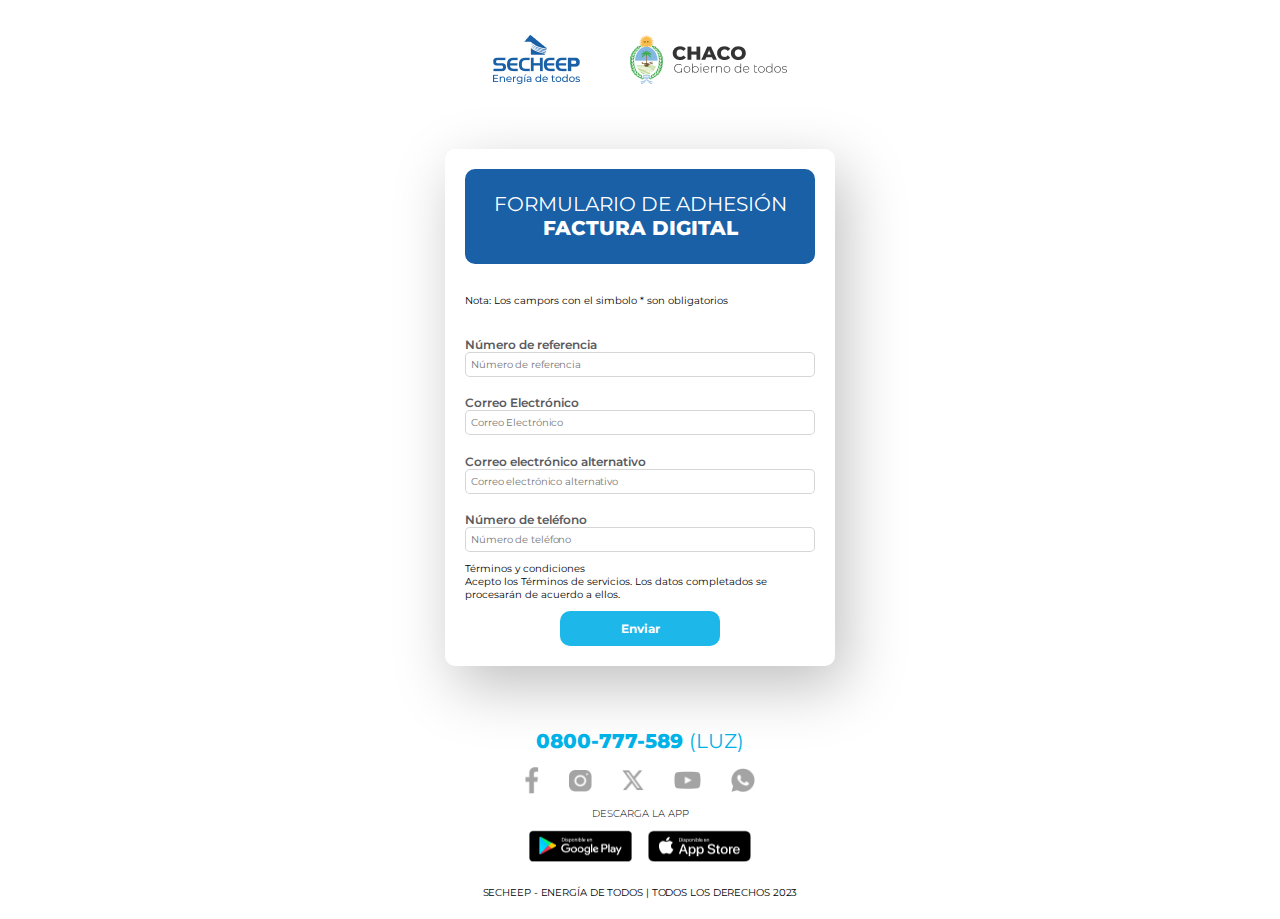
<file: index.html>
<!DOCTYPE html>
<html lang="en">
<head>
    <meta charset="UTF-8">
    <meta name="viewport" content="width=device-width, initial-scale=1.0">
    <link rel="icon" type="image/x-icon" href="assets/img/fav.png">

    <!--Libreria CSS-->
    <link rel="stylesheet" href="css/normalize.css" type="text/css">
    <link rel="stylesheet" href="css/style.css" type="text/css">
    <!--Tipografia-->
    <link rel="preconnect" href="https://fonts.googleapis.com">
    <link rel="preconnect" href="https://fonts.gstatic.com" crossorigin>
    <link href="https://fonts.googleapis.com/css2?family=Montserrat:wght@400;600;700;800&display=swap" rel="stylesheet">
    <title>Adhesión Factura Electrónica</title>
</head>
<body>
    <!--HEADER-->
    <nav>
        <img src="assets/img/Logos.png" alt="logo">
    </nav>

    <!--FORM-->
    <div class="formulario">
        <div class="formulario-box">
            <div class="title-form">
                <h1 class="blanco"><span class="light">Formulario de adhesión</span><br>Factura Digital</h1>
            </div>
            <p class="nota">Nota: Los campors con el simbolo * son obligatorios</p>
            <form action="">
                <label for="nref">Número de referencia</label>
                <input class="campo" type="number" id="nref" name="nref" placeholder="Número de referencia"><br>
                <label for="mail1">Correo Electrónico</label>
                <input class="campo" type="email" id="mail1" name="nref" placeholder="Correo Electrónico"><br>
                <label for="mail2">Correo electrónico alternativo</label>
                <input class="campo" type="email" id="nref" name="mail2" placeholder="Correo electrónico alternativo"><br>
                <label for="tel">Número de teléfono</label>
                <input class="campo" type="tel" id="nref" name="tel" placeholder="Número de teléfono">
                <p class="nota">Términos y condiciones<br>
                Acepto los Términos de servicios. Los datos completados se procesarán de acuerdo a ellos.</p>
                <button class="boton-text" name="submit" type="submit" id="contact-submit" data-submit="...Enviando">Enviar</button>
            </form>
        </div>
    </div>

    <!--FOOTER-->
    <footer>
        <h1 class="celeste">0800-777-589 <span class="light">(Luz)</span></h1>
        <div class="icons">
            <a href=""><img class="face" src="assets/img/facebookicon.png" alt="facebook"></a>
            <a href=""><img class="insta" src="assets/img/instagramicon.png" href="#" alt="instagram"></a>
            <a href=""><img class="x" src="assets/img/xicon.png" href="#" alt="x"></a>
            <a href=""><img class="ytube" src="assets/img/youtubeicon.png" href="#" alt="youtube"></a>
            <a href=""><img class="what" src="assets/img/whatsappicon.png" href="#" alt="whatsapp"></a>
        </div>
        <p class="descarga-app">DESCARGA LA APP</p>
        <div class="descarga-app_icon">
            <a href=""><img class="googleicon" src="assets/img/GoogleBadge.png" alt=""></a>
            <a href=""><img class="apple-icon" src="assets/img/AppleBadge.png" alt=""></a>                        
        </div>
    </footer>
    <h3>SECHEEP - Energía de todos | Todos los derechos 2023</h3>
</body>
</html>
</file>
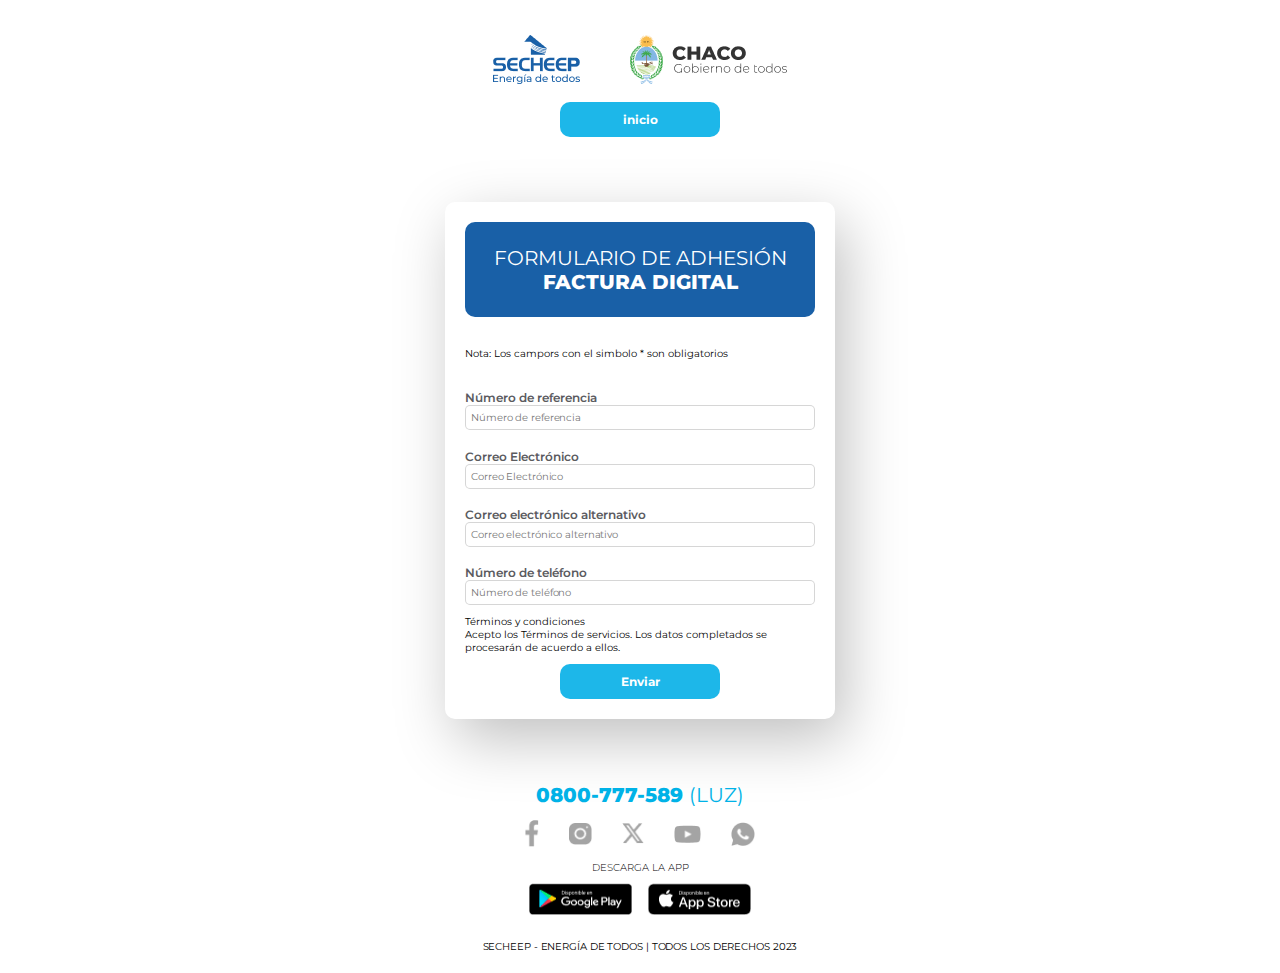
<file: adhesion_a_factura.html>
<!DOCTYPE html>
<html lang="en">
<head>
    <meta charset="UTF-8">
    <meta name="viewport" content="width=device-width, initial-scale=1.0">
    <link rel="icon" type="image/x-icon" href="assets/img/fav.png">

    <!--Libreria CSS-->
    <link rel="stylesheet" href="css/normalize.css" type="text/css">
    <link rel="stylesheet" href="css/style.css" type="text/css">
    <!--Tipografia-->
    <link rel="preconnect" href="https://fonts.googleapis.com">
    <link rel="preconnect" href="https://fonts.gstatic.com" crossorigin>
    <link href="https://fonts.googleapis.com/css2?family=Montserrat:wght@400;600;700;800&display=swap" rel="stylesheet">
    <title>Adhesión Factura Electrónica</title>
</head>
<body>
    <!--HEADER-->
    <nav>
        <img src="assets/img/Logos.png" alt="logo"><br>
        <a href="index.html"><button class="boton-text" name="submit" type="submit" id="contact-submit" data-submit="...Enviando">inicio</button></a>
    </nav>

    <!--FORM-->
    <div class="formulario">
        <div class="formulario-box">
            <div class="title-form">
                <h1 class="blanco"><span class="light">Formulario de adhesión</span><br>Factura Digital</h1>
            </div>
            <p class="nota">Nota: Los campors con el simbolo * son obligatorios</p>
            <form action="">
                <label for="nref">Número de referencia</label>
                <input class="campo" type="number" id="nref" name="nref" placeholder="Número de referencia"><br>
                <label for="mail1">Correo Electrónico</label>
                <input class="campo" type="email" id="mail1" name="nref" placeholder="Correo Electrónico"><br>
                <label for="mail2">Correo electrónico alternativo</label>
                <input class="campo" type="email" id="nref" name="mail2" placeholder="Correo electrónico alternativo"><br>
                <label for="tel">Número de teléfono</label>
                <input class="campo" type="tel" id="nref" name="tel" placeholder="Número de teléfono">
                <p class="nota">Términos y condiciones<br>
                Acepto los Términos de servicios. Los datos completados se procesarán de acuerdo a ellos.</p>
                <button class="boton-text" name="submit" type="submit" id="contact-submit" data-submit="...Enviando">Enviar</button>
            </form>
        </div>
    </div>

    <!--FOOTER-->
    <footer>
        <h1 class="celeste">0800-777-589 <span class="light">(Luz)</span></h1>
        <div class="icons">
            <a href=""><img class="face" src="assets/img/facebookicon.png" alt="facebook"></a>
            <a href=""><img class="insta" src="assets/img/instagramicon.png" href="#" alt="instagram"></a>
            <a href=""><img class="x" src="assets/img/xicon.png" href="#" alt="x"></a>
            <a href=""><img class="ytube" src="assets/img/youtubeicon.png" href="#" alt="youtube"></a>
            <a href=""><img class="what" src="assets/img/whatsappicon.png" href="#" alt="whatsapp"></a>
        </div>
        <p class="descarga-app">DESCARGA LA APP</p>
        <div class="descarga-app_icon">
            <a href=""><img class="googleicon" src="assets/img/GoogleBadge.png" alt=""></a>
            <a href=""><img class="apple-icon" src="assets/img/AppleBadge.png" alt=""></a>                        
        </div>
    </footer>
    <h3>SECHEEP - Energía de todos | Todos los derechos 2023</h3>
</body>
</html>
</file>
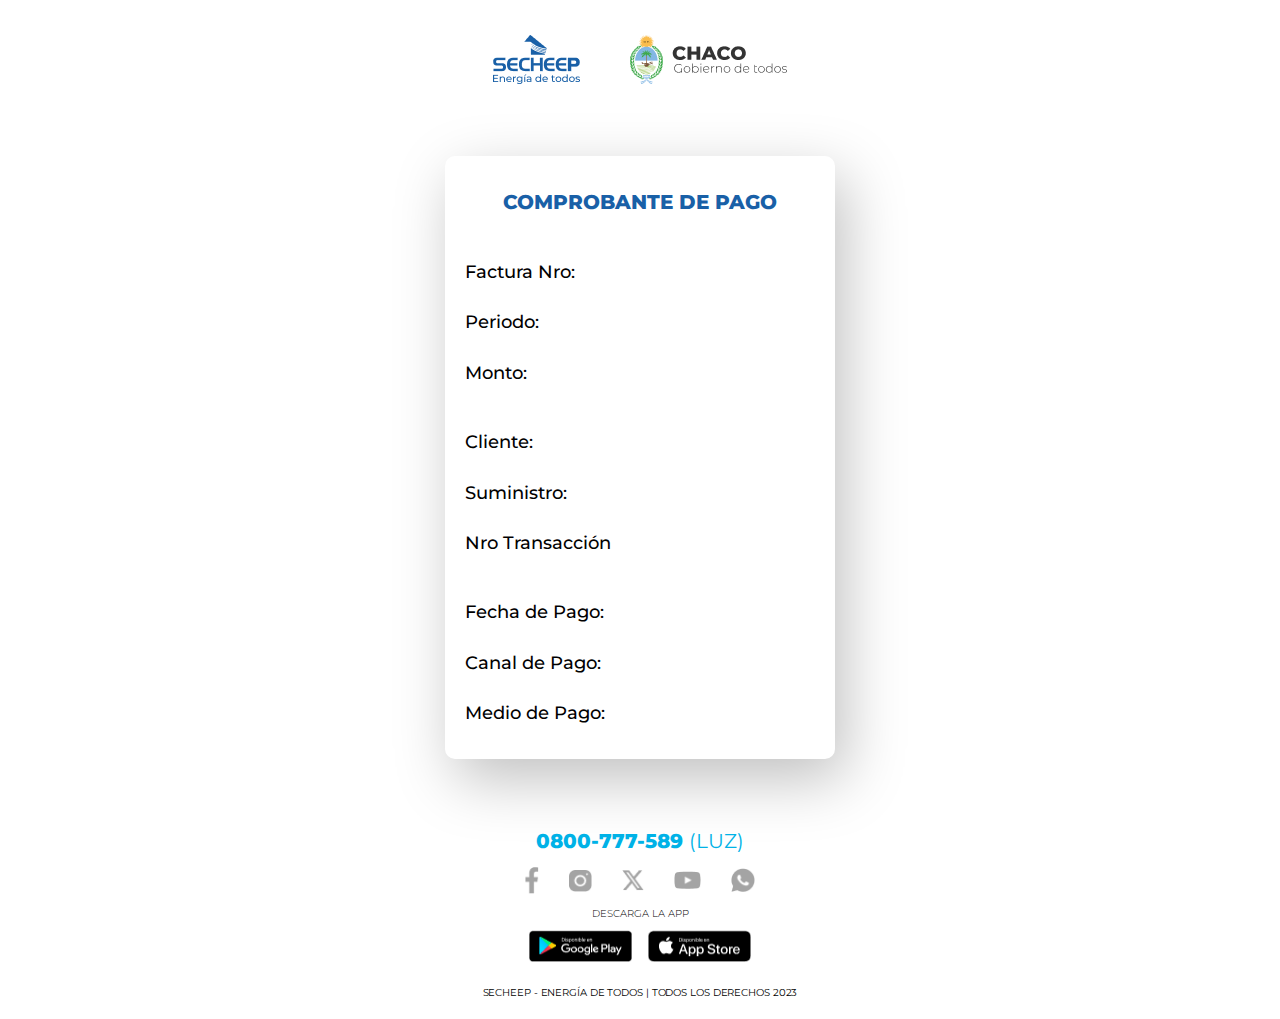
<file: comprobante-de-pago.html>
<!DOCTYPE html>
<html lang="en">
<head>
    <meta charset="UTF-8">
    <meta name="viewport" content="width=device-width, initial-scale=1.0">
    <link rel="icon" type="image/x-icon" href="assets/img/fav.png">
    <!--Libreria CSS-->
    <link rel="stylesheet" href="css/normalize.css" type="text/css">
    <link rel="stylesheet" href="css/style.css" type="text/css">
    <!--Tipografia-->
    <link rel="preconnect" href="https://fonts.googleapis.com">
    <link rel="preconnect" href="https://fonts.gstatic.com" crossorigin>
    <link href="https://fonts.googleapis.com/css2?family=Montserrat:wght@400;600;700;800&display=swap" rel="stylesheet">
    <title>Secheep - Comprobante de pago</title>
</head>
<body>
    <!--HEADER-->
    <nav>
        <img src="assets/img/Logos.png" alt="logo">
    </nav>

    <!--FORM-->
    <div class="formulario comprobante">
        <div class="formulario-box">
            <h1 class="titulo_blue">comprobante de pago</h1>
            <div class="box_info">
                <h2>Factura Nro:</h2>
                <h2>Periodo:</h2>
                <h2>Monto:</h2>
                <br>
                <h2>Cliente:</h2>
                <h2>Suministro:</h2>
                <h2>Nro Transacción</h2>
                <br>
                <h2>Fecha de Pago:</h2>
                <h2>Canal de Pago:</h2>
                <h2>Medio de Pago:</h2>
            </div>
        </div>
    </div>

    <!--FOOTER-->
    <footer>
        <h1 class="celeste">0800-777-589 <span class="light">(Luz)</span></h1>
        <div class="icons">
            <a href=""><img class="face" src="assets/img/facebookicon.png" alt="facebook"></a>
            <a href=""><img class="insta" src="assets/img/instagramicon.png" href="#" alt="instagram"></a>
            <a href=""><img class="x" src="assets/img/xicon.png" href="#" alt="x"></a>
            <a href=""><img class="ytube" src="assets/img/youtubeicon.png" href="#" alt="youtube"></a>
            <a href=""><img class="what" src="assets/img/whatsappicon.png" href="#" alt="whatsapp"></a>
        </div>
        <p class="descarga-app">DESCARGA LA APP</p>
        <div class="descarga-app_icon">
            <a href=""><img class="googleicon" src="assets/img/GoogleBadge.png" alt=""></a>
            <a href=""><img class="apple-icon" src="assets/img/AppleBadge.png" alt=""></a>                        
        </div>
    </footer>
    <h3>SECHEEP - Energía de todos | Todos los derechos 2023</h3>
</body>
</html>
</file>
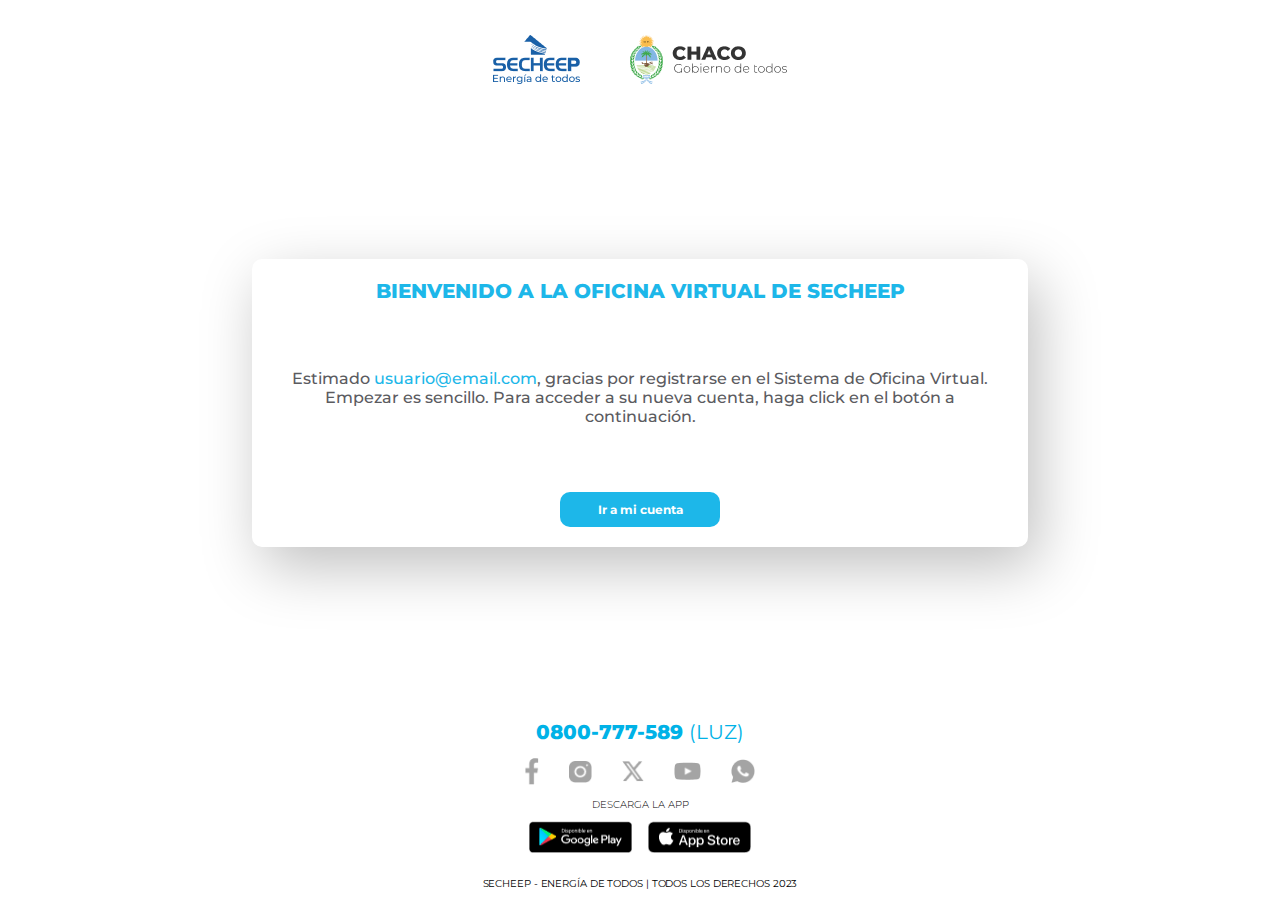
<file: confirmacion-registro.html>
<!DOCTYPE html>
<html lang="en">
<head>
    <meta charset="UTF-8">
    <meta name="viewport" content="width=device-width, initial-scale=1.0">
    <link rel="icon" type="image/x-icon" href="assets/img/fav.png">
    <!--Libreria CSS-->
    <link rel="stylesheet" href="css/normalize.css" type="text/css">
    <link rel="stylesheet" href="css/style.css" type="text/css">
    <!--Tipografia-->
    <link rel="preconnect" href="https://fonts.googleapis.com">
    <link rel="preconnect" href="https://fonts.gstatic.com" crossorigin>
    <link href="https://fonts.googleapis.com/css2?family=Montserrat:wght@400;600;700;800&display=swap" rel="stylesheet">
    <title>Secheep - Confirmación de Registro</title>
</head>
<body>
    <!--HEADER-->
    <nav>
        <img src="assets/img/Logos.png" alt="logo">
    </nav>

    <!--BANNER-->
    <div class="contenedor">
        <div class="banner">
            <div class="titulo">Bienvenido a la oficina virtual de secheep</div>
            <p class="info">Estimado <span class="colored-text">usuario@email.com</span>, gracias por registrarse en el Sistema 
                de Oficina Virtual. Empezar es sencillo. Para acceder a su nueva cuenta, haga click en el botón a continuación.</p>
            <button class="boton-text" name="submit" type="submit" id="contact-submit" data-submit="...Accediendo">Ir a mi cuenta</button>
        </div>
    </div>

    <!--FOOTER-->
    <footer>
        <h1 class="celeste">0800-777-589 <span class="light">(Luz)</span></h1>
        <div class="icons">
            <a href=""><img class="face" src="assets/img/facebookicon.png" alt="facebook"></a>
            <a href=""><img class="insta" src="assets/img/instagramicon.png" href="#" alt="instagram"></a>
            <a href=""><img class="x" src="assets/img/xicon.png" href="#" alt="x"></a>
            <a href=""><img class="ytube" src="assets/img/youtubeicon.png" href="#" alt="youtube"></a>
            <a href=""><img class="what" src="assets/img/whatsappicon.png" href="#" alt="whatsapp"></a>
        </div>
        <p class="descarga-app">DESCARGA LA APP</p>
        <div class="descarga-app_icon">
            <a href=""><img class="googleicon" src="assets/img/GoogleBadge.png" alt=""></a>
            <a href=""><img class="apple-icon" src="assets/img/AppleBadge.png" alt=""></a>                        
        </div>
    </footer>
    <h3>SECHEEP - Energía de todos | Todos los derechos 2023</h3>
</body>
</html>
</file>
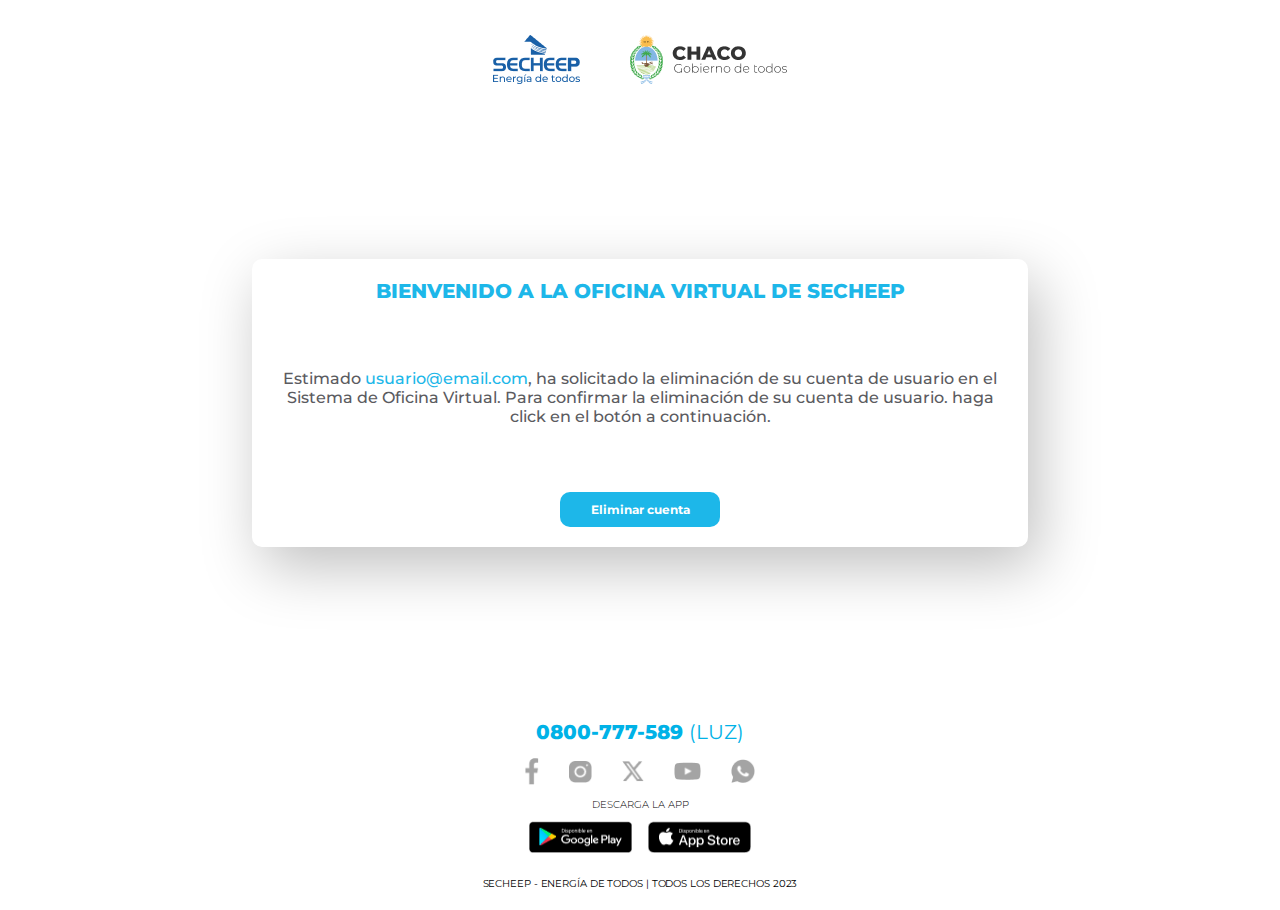
<file: eliminar-cuenta.html>
<!DOCTYPE html>
<html lang="en">
<head>
    <meta charset="UTF-8">
    <meta name="viewport" content="width=device-width, initial-scale=1.0">
    <link rel="icon" type="image/x-icon" href="assets/img/fav.png">
    <!--Libreria CSS-->
    <link rel="stylesheet" href="css/normalize.css" type="text/css">
    <link rel="stylesheet" href="css/style.css" type="text/css">
    <!--Tipografia-->
    <link rel="preconnect" href="https://fonts.googleapis.com">
    <link rel="preconnect" href="https://fonts.gstatic.com" crossorigin>
    <link href="https://fonts.googleapis.com/css2?family=Montserrat:wght@400;600;700;800&display=swap" rel="stylesheet">
    <title>Secheep - Eliminar Cuenta</title>
</head>
<body>
    <!--HEADER-->
    <nav>
        <img src="assets/img/Logos.png" alt="logo">
    </nav>

    <!--BANNER-->
    <div class="contenedor">
        <div class="banner">
            <div class="titulo">Bienvenido a la oficina virtual de secheep</div>
            <p class="info">Estimado <span class="colored-text">usuario@email.com</span>, ha solicitado la eliminación de su cuenta 
            de usuario en el Sistema de Oficina Virtual. Para confirmar la eliminación
             de su cuenta de usuario. haga click en el botón a continuación.</p>
            <button class="boton-text" name="submit" type="submit" id="contact-submit" data-submit="...Eliminando">Eliminar cuenta</button>
        </div>
    </div>

    <!--FOOTER-->
    <footer>
        <h1 class="celeste">0800-777-589 <span class="light">(Luz)</span></h1>
        <div class="icons">
            <a href=""><img class="face" src="assets/img/facebookicon.png" alt="facebook"></a>
            <a href=""><img class="insta" src="assets/img/instagramicon.png" href="#" alt="instagram"></a>
            <a href=""><img class="x" src="assets/img/xicon.png" href="#" alt="x"></a>
            <a href=""><img class="ytube" src="assets/img/youtubeicon.png" href="#" alt="youtube"></a>
            <a href=""><img class="what" src="assets/img/whatsappicon.png" href="#" alt="whatsapp"></a>
        </div>
        <p class="descarga-app">DESCARGA LA APP</p>
        <div class="descarga-app_icon">
            <a href=""><img class="googleicon" src="assets/img/GoogleBadge.png" alt=""></a>
            <a href=""><img class="apple-icon" src="assets/img/AppleBadge.png" alt=""></a>                        
        </div>
    </footer>
    <h3>SECHEEP - Energía de todos | Todos los derechos 2023</h3>
</body>
</html>
</file>
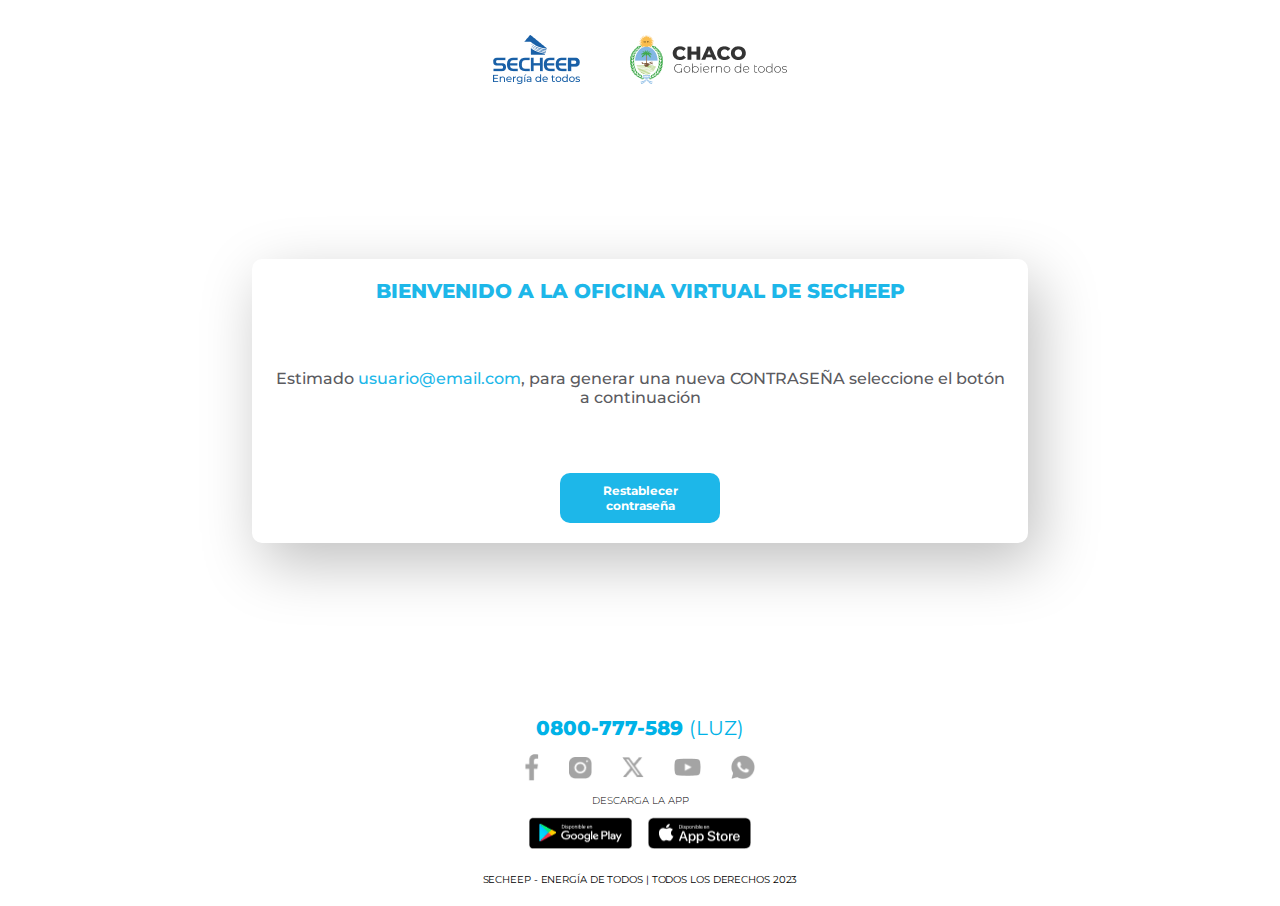
<file: restablecer-contrasena.html>
<!DOCTYPE html>
<html lang="en">
<head>
    <meta charset="UTF-8">
    <meta name="viewport" content="width=device-width, initial-scale=1.0">
    <link rel="icon" type="image/x-icon" href="assets/img/fav.png">
    <!--Libreria CSS-->
    <link rel="stylesheet" href="css/normalize.css" type="text/css">
    <link rel="stylesheet" href="css/style.css" type="text/css">
    <!--Tipografia-->
    <link rel="preconnect" href="https://fonts.googleapis.com">
    <link rel="preconnect" href="https://fonts.gstatic.com" crossorigin>
    <link href="https://fonts.googleapis.com/css2?family=Montserrat:wght@400;600;700;800&display=swap" rel="stylesheet">
    <title>Secheep - Restablecer contraseña</title>
    
</head>
<body>
    <!--HEADER-->
    <nav>
        <img src="assets/img/Logos.png" alt="logo">
    </nav>

    <!--BANNER-->
    <div class="contenedor">
        <div class="banner">
            <div class="titulo">Bienvenido a la oficina virtual de secheep</div>
            <p class="info">Estimado <span class="colored-text">usuario@email.com</span>, para generar una nueva CONTRASEÑA seleccione el botón a continuación</p>
            <button class="boton-text" name="submit" type="submit" id="contact-submit" data-submit="...Enviando">Restablecer contraseña</button>
        </div>
    </div>

    <!--FOOTER-->
    <footer>
        <h1 class="celeste">0800-777-589 <span class="light">(Luz)</span></h1>
        <div class="icons">
            <a href=""><img class="face" src="assets/img/facebookicon.png" alt="facebook"></a>
            <a href=""><img class="insta" src="assets/img/instagramicon.png" href="#" alt="instagram"></a>
            <a href=""><img class="x" src="assets/img/xicon.png" href="#" alt="x"></a>
            <a href=""><img class="ytube" src="assets/img/youtubeicon.png" href="#" alt="youtube"></a>
            <a href=""><img class="what" src="assets/img/whatsappicon.png" href="#" alt="whatsapp"></a>
        </div>
        <p class="descarga-app">DESCARGA LA APP</p>
        <div class="descarga-app_icon">
            <a href=""><img class="googleicon" src="assets/img/GoogleBadge.png" alt=""></a>
            <a href=""><img class="apple-icon" src="assets/img/AppleBadge.png" alt=""></a>                        
        </div>
    </footer>
    <h3>SECHEEP - Energía de todos | Todos los derechos 2023</h3>
</body>
</html>
</file>
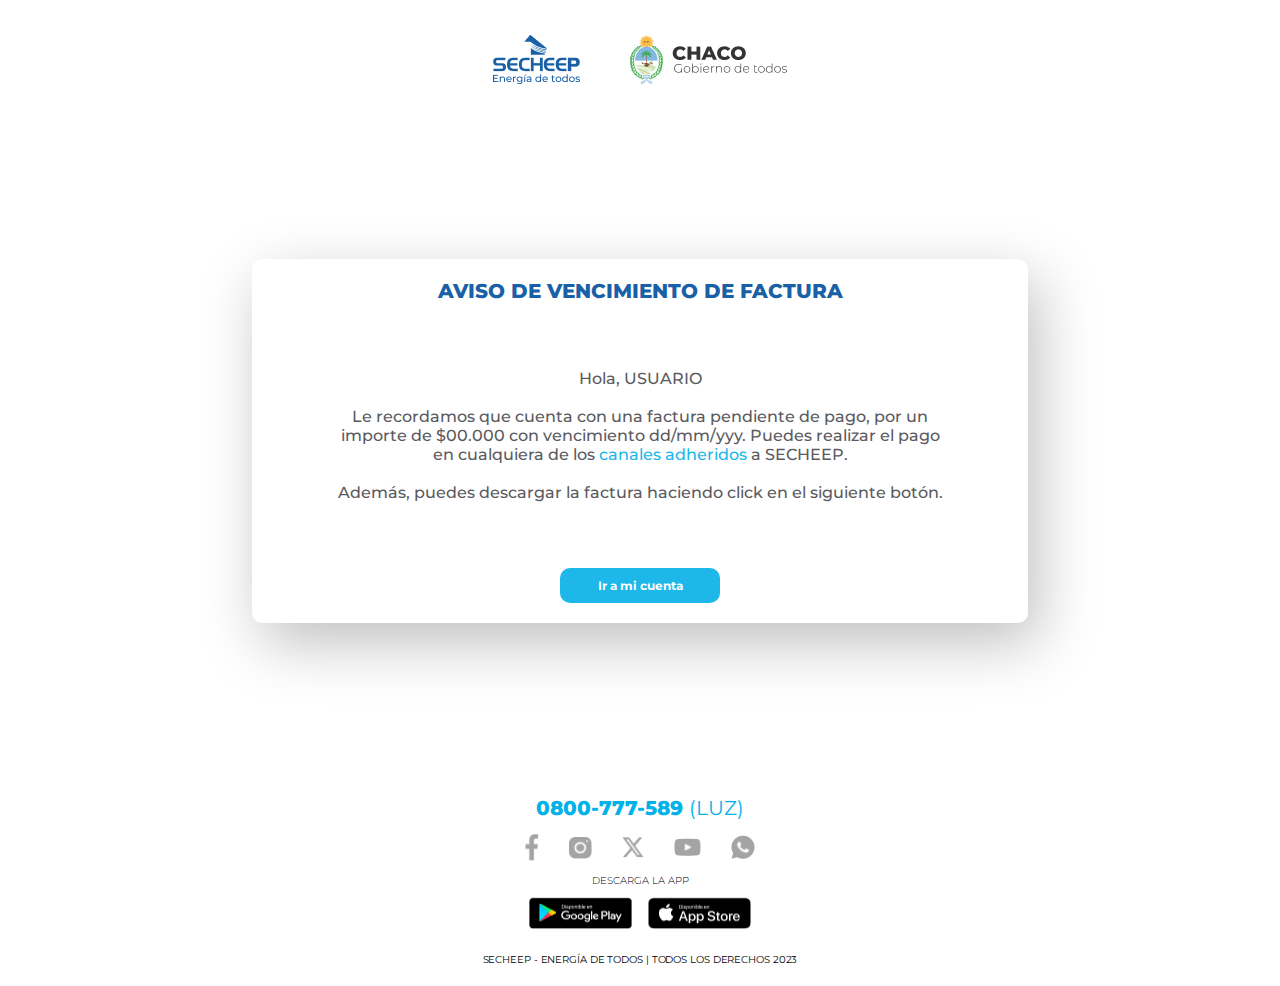
<file: vencimiento-de-factura.html>
<!DOCTYPE html>
<html lang="en">
<head>
    <meta charset="UTF-8">
    <meta name="viewport" content="width=device-width, initial-scale=1.0">
    <link rel="icon" type="image/x-icon" href="assets/img/fav.png">
    <!--Libreria CSS-->
    <link rel="stylesheet" href="css/normalize.css" type="text/css">
    <link rel="stylesheet" href="css/style.css" type="text/css">
    <!--Tipografia-->
    <link rel="preconnect" href="https://fonts.googleapis.com">
    <link rel="preconnect" href="https://fonts.gstatic.com" crossorigin>
    <link href="https://fonts.googleapis.com/css2?family=Montserrat:wght@400;600;700;800&display=swap" rel="stylesheet">
    <title>Secheep - Vencimiento</title>
</head>
<body>
    <!--HEADER-->
    <nav>
        <img src="assets/img/Logos.png" alt="logo">
    </nav>

    <!--BANNER-->
    <div class="contenedor">
        <div class="banner">
            <div class="titulo_blue">Aviso de vencimiento de factura</div>
            <p class="info">Hola, USUARIO<br>
                <br>
                Le recordamos que cuenta con una factura pendiente de pago, por un<br>
                importe de $00.000 con vencimiento dd/mm/yyy. Puedes realizar el pago<br>
                en cualquiera de los <span class="colored-text">canales adheridos</span> a SECHEEP.<br>
                <br>
                Además, puedes descargar la factura haciendo click en el siguiente botón.</p>
            <button class="boton-text" name="submit" type="submit" id="contact-submit" data-submit="...Accediendo">Ir a mi cuenta</button>
        </div>
    </div>

    <!--FOOTER-->
    <footer>
        <h1 class="celeste">0800-777-589 <span class="light">(Luz)</span></h1>
        <div class="icons">
            <a href=""><img class="face" src="assets/img/facebookicon.png" alt="facebook"></a>
            <a href=""><img class="insta" src="assets/img/instagramicon.png" href="#" alt="instagram"></a>
            <a href=""><img class="x" src="assets/img/xicon.png" href="#" alt="x"></a>
            <a href=""><img class="ytube" src="assets/img/youtubeicon.png" href="#" alt="youtube"></a>
            <a href=""><img class="what" src="assets/img/whatsappicon.png" href="#" alt="whatsapp"></a>
        </div>
        <p class="descarga-app">DESCARGA LA APP</p>
        <div class="descarga-app_icon">
            <a href=""><img class="googleicon" src="assets/img/GoogleBadge.png" alt=""></a>
            <a href=""><img class="apple-icon" src="assets/img/AppleBadge.png" alt=""></a>                        
        </div>
    </footer>
    <h3>SECHEEP - Energía de todos | Todos los derechos 2023</h3>
</body>
</html>
</file>
<file: css/style.css>
@import url('https://fonts.googleapis.com/css2?family=Montserrat:wght@400;500;600;700;800&display=swap');

:root {
    --skyblue: #1DB7E9; /*Titulos*/
    --blue: #1960A7; /*Titulo Secundario - Botón*/
    --darkblue: #103A75; /*Botón Hover*/
    --gray: #5B5B5F; /*Parrafos*/
    --lightgray: #A4A4A4; /*Textos secundarios*/
    --black: #000; /*Logos - Footer text*/
    --white: #FFF; /*Background*/
}

body {
    display: flex;
    width: 1440px;
    height: 1024px;
    padding: 6px 160px;
    flex-direction: column;
    justify-content: center;
    align-content: center;
}

@media (min-width: 768px) {
    body {
        width: auto;
        height: auto;
        padding: 10px 32px;
        justify-content: space-between;
        align-items: center;
    }
}

@media (min-width: 425px) {
    body {
        width: auto;
        height: auto;
        padding: 10px 16px;
        justify-content: space-between;
        align-items: center;
    }
}

/*Header*/
nav {
    display: flex;
    height: 97px;
    padding: 30px 413px;
    flex-direction: column;
    justify-content: space-between;
    align-items: center;
    flex-shrink: 0;
    align-self: stretch;
}

@media (max-width: 768px) {
    nav {
        height: auto;
        padding: 25px 238px 25px 238px;
        justify-content: center;
    }
}

@media (min-width: 425px) {
    nav {
        height: auto;
        padding: 25px 52px;
    }
}

img {    
    width: 293.917px;
    height: 49px;
    flex-shrink: 0;
}

@media (min-width: 768px) {
    img {
        height: 50px;
    }
}

@media (min-width: 425px) {
    img {
        height: auto;
    }
}

/*Formulario*/

.formulario {
    display: flex;
    padding: 10px 300px 10px 300px;
    justify-content: center;
    align-items: center;
    flex: 1 0 0;
    align-self: stretch;
}

@media (min-width: 768px) {
    .formulario {
        height: 495px;
        padding: 25px 100px 25px 100px;
        flex-shrink: 0;
    }
}

@media (min-width: 425px) {
    .formulario {
        height: 497px;
        padding: 50px 10px;
        flex-direction: column;
        gap: 20px;
        flex-shrink: 0;
    }
}

.formulario-box {
    display: flex;
    width: 450px;
    padding: 10px 66px;
    flex-direction: column;
    align-items: center;
    gap: 20px;
    border-radius: 10px;
    background: var(--white);
    box-shadow: 10px 20px 60px 0px rgba(0, 0, 0, 0.25);
}

@media (min-width: 768px) {
    .formulario-box {
        width: 500px;
        padding: 20px 30px;
        justify-content: center;
    }
}

@media (min-width: 425px) {
    .formulario-box {
        width: 350px;
        padding: 20px;
    }
}

.comprobante {
    padding: 100px 10px;
}


.title-form {
    display: flex;
    align-self: stretch;
    padding: 10px 50px;
    flex-direction: column;
    align-content: center;
    border-radius: 10px;
    background-color: var(--blue);
}

@media (min-width: 768px) {
    .title-form {
        padding: 10px 20px;
        justify-content: center;
    }
}

@media (min-width: 425px) {
    .title-form {
        padding: 10px 0px;
        align-self: stretch;
    }
}

.nota {
    color: var(--black);
    font-family: 'Montserrat', sans-serif;
    font-size: 10px;
    font-style: normal;
    font-weight: 400;
    line-height: normal;
    letter-spacing: -0.1px;
    align-self: stretch;
}

@media (min-width: 768px) {
    .nota {
        letter-spacing: 0px;
    }
}

form {
    display: flex;
    align-self: stretch;
    flex-direction: column;
    align-items: center;
}

label {
    align-self: stretch;
    color: var(--gray);
    font-family: 'montserrat', sans-serif;
    font-size: 16px;
    font-style: normal;
    font-weight: 600;
    line-height: normal;
}

@media (min-width: 768px) {
    label {
        font-size: 12px;
    }
}

@media (min-width: 425px) {
    label {
        font-size: 12px;
    }
}

input {
    display: flex;
    padding: 5px;
    justify-content: space-between;
    align-items: center;
    align-self: stretch;
    border-radius: 3px;
    border: 1px solid rgba(51, 51, 51, 0.20);
}

@media (min-width: 768px) {
    input {
        padding: 4px;
        border-radius: 5px;
    }
}

@media (min-width: 425px) {
    input {
      padding: 5px;
      border-radius: 8;  
    }
}

.campo {
    flex: 1 0 0;
    align-self: stretch;
    color: var(--gray);
    font-family: Montserrat;
    font-size: 10px;
    font-style: normal;
    font-weight: 400;
    line-height: normal;
    letter-spacing: -0.1px;
}

button {
    display: flex;
    width: 160px;
    padding: 10px 20px;
    justify-content: center;
    align-items: center;
    gap: 10px;
    border-radius: 10px;
    border:none;
    color: var(--white);
    background: var(--skyblue);
}

.boton-text {
    color: #FFF;
    text-align: center;
    font-family: Montserrat;
    font-size: 12px;
    font-style: normal;
    font-weight: 700;
    line-height: normal;
}

.blanco {
    color: var(--white);
    text-align: center;
}

h1 {
    font-family: 'Montserrat', sans-serif;
    font-weight: 800;
    font-size: 20px;
    text-transform: uppercase;
    line-height: 24px;
    padding: 0px;
    align-self: stretch;
}

h3 {
    color: var(--black);
    text-align: center;
    font-family: Montserrat;
    font-size: 10px;
    font-style: normal;
    font-weight: 400;
    line-height: normal;
    letter-spacing: -0.1px;
    text-transform: uppercase;
}

.light {
    font-weight: 400 !important;
    line-height: 24px;
}

p {
    font-family: 'Montserrat', sans-serif;
    font-weight: 300;
    font-size: 10px;
}

.parrafo-color {
    color: var(--skyblue);
}

/*Footer*/

footer {
    display: flex;
    height: 180px;
    padding: 10px 0px;
    flex-direction: column;
    justify-content: space-between;
    align-items: center;
    flex-shrink: 0;
    align-self: stretch;  
}

@media (min-width: 425px) {
    footer {
        height: auto;
    }
}

.celeste {
    align-self: stretch;
    color: #00B2E7;
    text-align: center;
    font-family: Montserrat;
    font-size: 20px;
    font-style: normal;
    font-weight: 800;
    line-height: 24px; /* 120% */
    text-transform: uppercase;
}

.icons {
    display: flex;
    width: 354px;
    justify-content: center;
    align-items: center;
    gap: 30px;
}

.face {
    width: 14.46px;
    height: 27px;
    flex-shrink: 0;
}

.insta {
    width: 23.438px;
    height: 23.438px;
    flex-shrink: 0;
}

.x {
    width: 21.989px;
    height: 20.64px;
    flex-shrink: 0;
}

.ytube {
    width: 27.004px;
    height: 18.011px;
    flex-shrink: 0;
}

.what {
    width: 24px;
    height: 24px;
    flex-shrink: 0;
}

.dascarga-app {
    text-align: center;
    font-size: 10px !important;
    font-family: 'Montserrat' sans-serif;
    font-style: normal;
    font-weight: 300 !important;
    line-height: normal;
    letter-spacing: -0.1px;
    text-transform: uppercase;
    color: var(--lightgray);
}

.descarga-app_icon {
    display: flex;
    width: 354px;
    justify-content: center;
    align-items: center;
    gap: 16px;
}

.googleicon {
    width: 102.957px;
    height: 32.174px;
    flex-shrink: 0;
}

.apple-icon {
    width: 102.957px;
    height: 32.174px;
    flex-shrink: 0;
}

/*COMIENZO DE ESTILOS PARA BANNER*/

.contenedor {
    display: flex;
    padding: 200px 192px;
    justify-content: center;
    align-items: center;
    flex: 1 0 0;
    align-self: stretch;
}

@media (min-width: 768px) {
    .contenedor {
        padding: 140px 17px;
    }
}

@media (min-width: 425px) {
    .contenedor {
        padding: 150px 15px;
    }
}

.banner {
    display: flex;
    width: 736px;
    padding: 20px 66px;
    flex-direction: column;
    justify-content: center;
    align-items: center;
    gap: 50px;
    border-radius: 10px;
    background: #FFF;
    box-shadow: 10px 20px 60px 0px rgba(0, 0, 0, 0.25);
}

@media (min-width: 768px) {
    .banner {
        padding: 20px 66px;
        gap: 50px;
        align-self: stretch;
    }
}

@media (min-width: 425px) {
    .banner {
        padding: 20px;
    }
}

.titulo {
    font-family: 'montserrat', sans-serif;
    font-size: 20px;
    font-style: normal;
    font-weight: 800;
    line-height: 24px;
    text-transform: uppercase;
    text-align: center;
    align-self: stretch;
    color: var(--skyblue);
}

.titulo_blue {
    font-family: 'montserrat', sans-serif;
    font-size: 20px;
    font-style: normal;
    font-weight: 800;
    line-height: 24px;
    text-transform: uppercase;
    text-align: center;
    align-self: stretch;
    color: var(--blue);
}

@media (min-width: 425px) {
    .titulo {
        font-size: 20px;
    }
}

.colored-text {
    color: var(--skyblue);
}

.info {
    font-family: 'montserrat', sans-serif;
    font-size: 16px;
    font-style: normal;
    font-weight: 500;
    line-height: normal;
    text-align: center;
    color: var(--gray);
    align-self: stretch;
}

@media (min-width: 768px) {
    .info {
        font-size: 14px;
    }
}

@media (min-width: 425px) {
    .info {
        font-size: 16px;
    } 
}

.datos {
    font-family: 'Montserrat', sans-serif;
    font-size: 18px;
    font-weight: 500;
    font-style: normal;
    align-self: stretch;
}

h2 {
    font-family: 'Montserrat', sans-serif;
    font-size: 18px;
    font-weight: 500;
    font-style: normal;
    align-self: stretch;
    text-align: left;

}

.box_info {
    display: flex;
    justify-content: space-between;
    align-items: center;
    align-self: stretch;
}

@media (min-width: 768px) {
    .box_info {
        width: 370px;
        justify-content: center;
        flex-direction: column;
        flex-shrink: 0;
    }
}

@media (min-width: 425px) {
    .box_info {
        display: flex;
        width: 358px;
        justify-content: center;
        flex-direction: column;
        flex-shrink: 0;
    } 
}

/*MENU PRINCIPAL*/

.inicio {
    padding: 150px 10px;
}

a {
    text-decoration: none;
}
</file>
